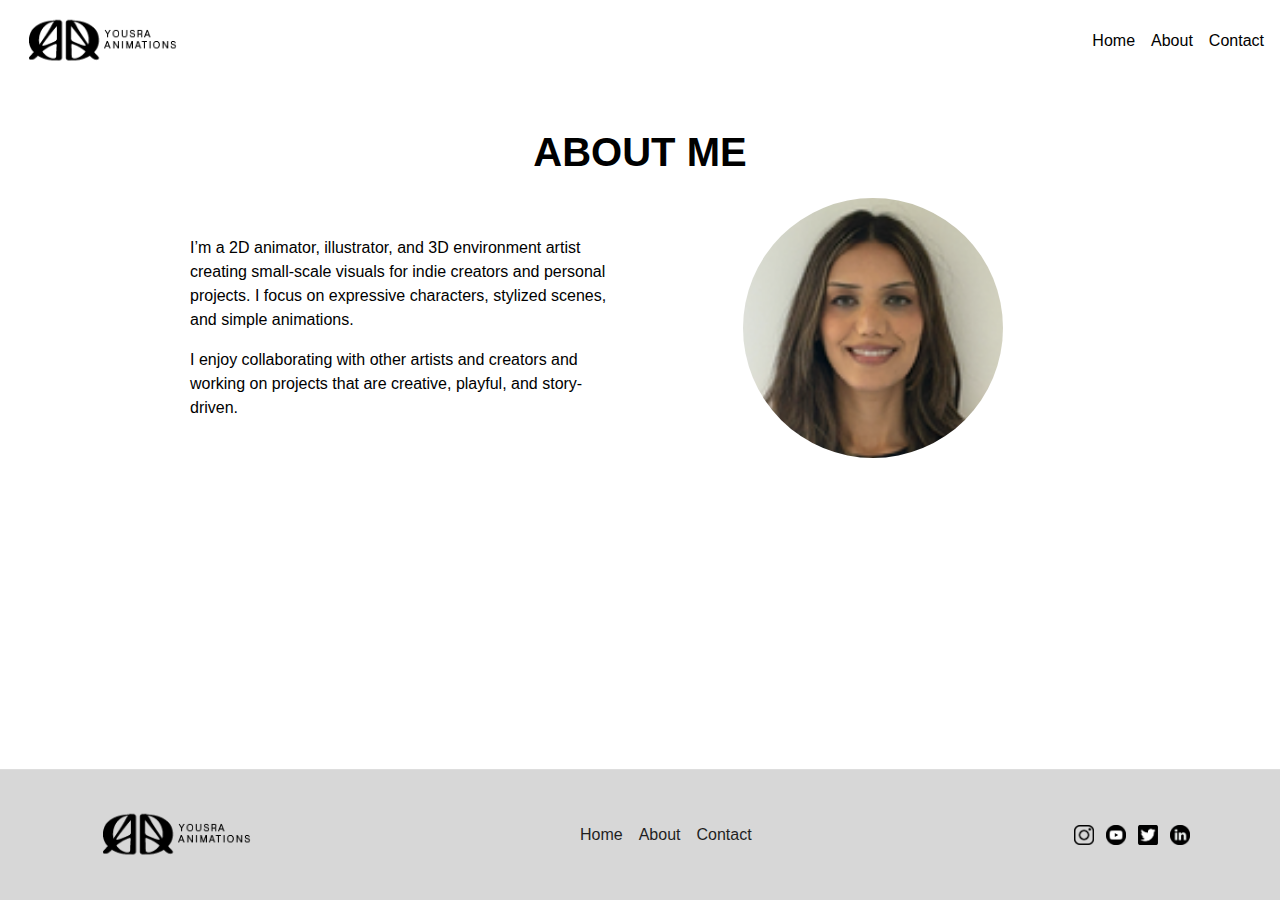
<file: about.html>
<!DOCTYPE html>
<html lang="en">
<head>
    <meta charset="UTF-8">
    <meta name="viewport" content="width=device-width, initial-scale=1.0">
    <title>About</title>
    <link rel="stylesheet" href="styles.css" />
</head>
<body>
    <!--------------------------------------------------------->
    <!----------------------- HEADER -------------------------->
    <!--------------------------------------------------------->
    <header class="site-header">
        <nav class="nav">
            <a class="brand" href="index.html">
                <img src="images/logo.png" alt="yousra animation" class="brand-logo" />
            </a>

            <!-- Request 1: Responsive Navigation with Hamburger Men -->
            <button class="menu-toggle" aria-label="Open navigation menu">☰</button>

            <ul class="nav-links">
                <li><a href="index.html">Home</a></li>
                <li><a href="about.html">About</a></li>
                <li><a href="contact.html">Contact</a></li>
            </ul>
        </nav>
    </header>
    <!--------------------------------------------------------->
    <!-----------------------  MAIN --------------------------->
    <!--------------------------------------------------------->
    <main>
    <section class="about">
        <div class="section-head">
            <h1>ABOUT ME</h1>
        </div>

         <div class="about-grid">
            <div class="about-text">
                <P>I’m a 2D animator, illustrator, and 3D environment artist creating small-scale visuals
                    for indie creators and personal projects. I focus on expressive characters, stylized
                    scenes, and simple animations.
                </P>

                <P>I enjoy collaborating with other artists and creators and working on projects that are
                   creative, playful, and story-driven.
                </P>
                
            </div>

            <div class="about-image">
                <img src="images/profile.png" alt="Portrait of yousra" />
            </div>

         </div>
    </section>
    </main>
    <!--------------------------------------------------------->
    <!----------------------- FOOTER -------------------------->
    <!--------------------------------------------------------->
    <footer class="site-footer">
          <div class="footer-inner">
            
                <div class="footer-brand">
                    <img src="images/logo.png" alt="Yousra logo" class="footer-logo" />
                </div>

                <nav class="footer-nav" aria-label="Footer navigation">
                    <a href="index.html">Home</a>
                    <a href="about.html">About</a>
                    <a href="contact.html">Contact</a>
                </nav>
                
                <div class="footer-social">
                     <a href="#" aria-label="Instagram">
                        <img src="images/insta.png" alt="isntagram" />
                     </a>
                     <a href="#" aria-label="YouTube">
                        <img src="images/yt.png" alt="youtube" />
                     </a>
                     <a href="#" aria-label="Twitter">
                        <img src="images/tw.png" alt="twitter" />
                     </a>
                     <a href="#" aria-label="LinkedIn">
                        <img src="images/in.png" alt="linkedin" />
                     </a>
                </div>

          </div>
    </footer>
    <!-- Request 3: Back to Top Button -->
    <button id="backToTop" aria-label="Back to top">Top</button>
    <script src="script.js"></script>
</body>
</html>
</file>
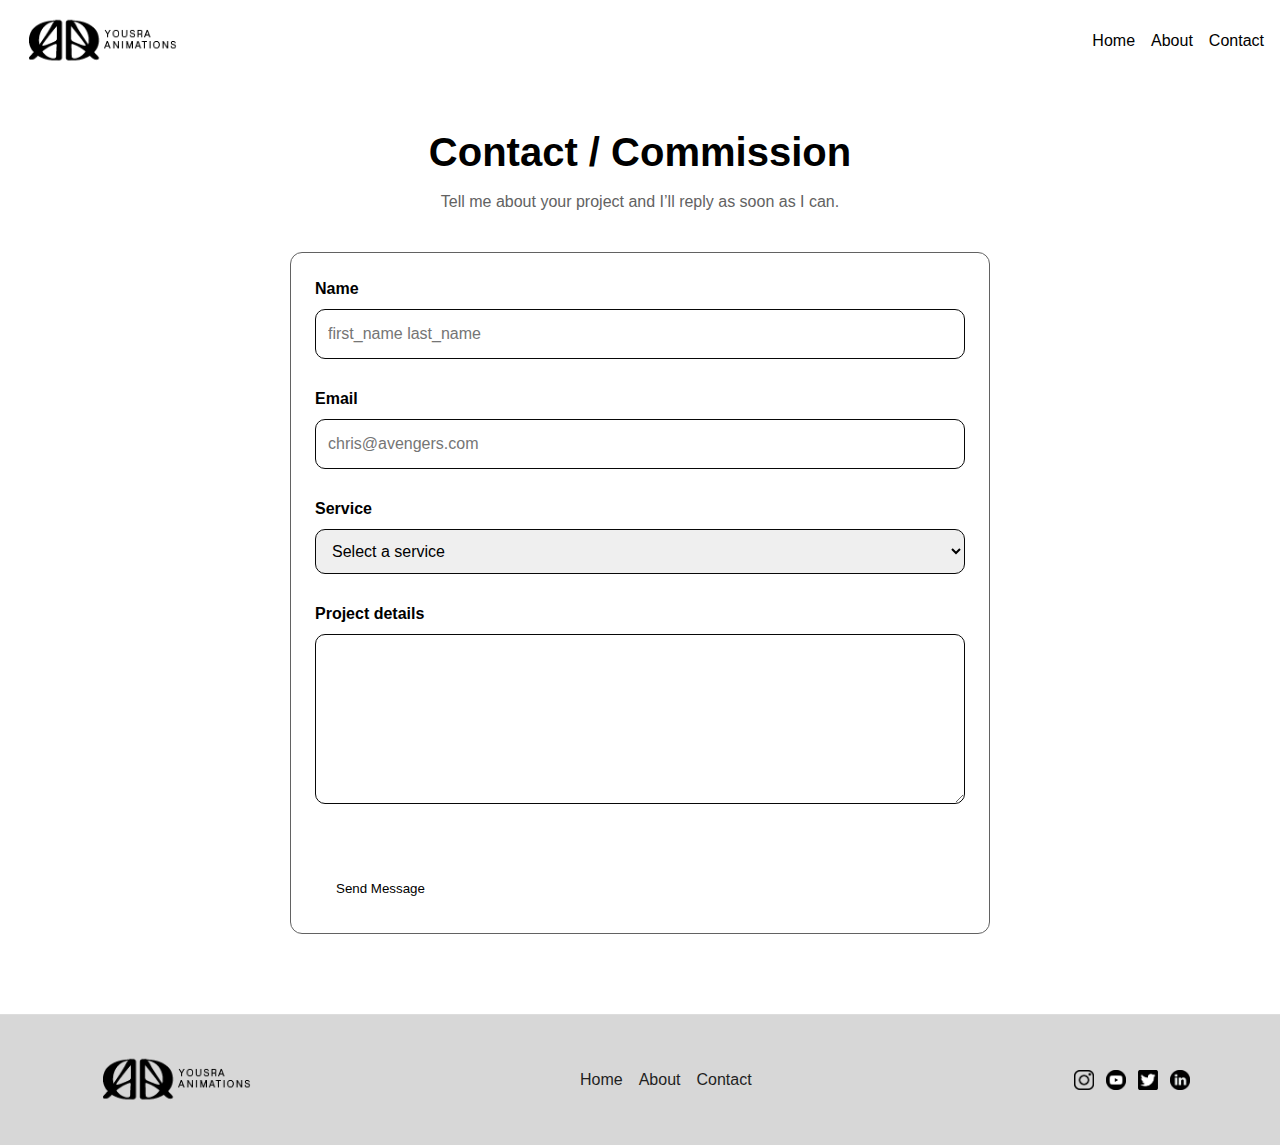
<file: contact.html>
<!DOCTYPE html>
<html lang="en">
<head>
    <meta charset="UTF-8">
    <meta name="viewport" content="width=device-width, initial-scale=1.0">
    <title>Contact</title>
    <link rel="stylesheet" href="styles.css" />
</head>
<body>
    <!--------------------------------------------------------->
    <!----------------------- HEADER -------------------------->
    <!--------------------------------------------------------->
    <header class="site-header">
        <nav class="nav">
            <a class="brand" href="index.html">
                <img src="images/logo.png" alt="yousra animation" class="brand-logo" />
            </a>
            <!--- Request 1 : Responsive Navigation with Hamburger Menu --->
            <button class="menu-toggle" aria-label="Open navigation menu">☰</button>

            <ul class="nav-links">
                <li><a href="index.html">Home</a></li>
                <li><a href="about.html">About</a></li>
                <li><a href="contact.html">Contact</a></li>
            </ul>
        </nav>
    </header>
    <!--------------------------------------------------------->
    <!-----------------------  MAIN --------------------------->
    <!--------------------------------------------------------->
    <main>
        <section class="contact">
            <div class="section-head">
                <h1>Contact / Commission</h1>
                <p>Tell me about your project and I’ll reply as soon as I can.</p>
            </div>

            <form class="contact-form" action="#" method="post" novalidate>

                

                <div class="form-row">
                    <label for="name">Name</label>
                    <input id="name" name="name" type="text" autocomplete="name" required placeholder="first_name last_name"/>
                    <p class="error-message"></p>  <!-- validation error msg-->
                </div>

                <div class="form-row">
                    <label for="email">Email</label>
                    <input id="email" name="email" type="email" autocomplete="email" required placeholder="chris@avengers.com" />
                    <p class="error-message"></p>  <!-- validation error msg-->
                </div>

                <div class="form-row">
                    <label for="service">Service</label>
                    <select id="service" name="service" required>
                        <option value="" selected disabled>Select a service</option>
                        <option value="portrait">Portrait Illustration</option>
                        <option value="animation">Character Animation</option>
                        <option value="environment">3D Environment</option>
                    </select>
                    <p class="error-message"></p>  <!-- validation error msg-->
                </div>

                 <div class="form-row">
                    <label for="details">Project details</label>
                    <textarea id="details" name="details" rows="6" required></textarea>
                    <p class="error-message"></p>  <!-- validation error msg-->
                 </div>

                 <p id="success-message"></p> <!-- validation success msg -->
                 <button class="btn primary" type="submit">Send Message</button>
            </form>
        </section>
    </main>
    <!--------------------------------------------------------->
    <!----------------------- FOOTER -------------------------->
    <!--------------------------------------------------------->
    <footer class="site-footer">
          <div class="footer-inner">
            
                <div class="footer-brand">
                    <img src="images/logo.png" alt="Yousra logo" class="footer-logo" />
                </div>

                <nav class="footer-nav" aria-label="Footer navigation">
                    <a href="index.html">Home</a>
                    <a href="about.html">About</a>
                    <a href="contact.html">Contact</a>
                </nav>
                
                <div class="footer-social">
                     <a href="#" aria-label="Instagram">
                        <img src="images/insta.png" alt="isntagram" />
                     </a>
                     <a href="#" aria-label="YouTube">
                        <img src="images/yt.png" alt="youtube" />
                     </a>
                     <a href="#" aria-label="Twitter">
                        <img src="images/tw.png" alt="twitter" />
                     </a>
                     <a href="#" aria-label="LinkedIn">
                        <img src="images/in.png" alt="linkedin" />
                     </a>
                </div>

          </div>
    </footer>
    <!-- Request 3: Back to Top Button -->
    <button id="backToTop" aria-label="Back to top">Top</button>

    <script src="script.js"></script>
</body>
</html>
</file>
<file: styles.css>
/* ------------------------- global ------------------------  */
html, body {
    margin: 0;
    padding: 0;
    font-family: Arial, Helvetica, sans-serif;
    line-height: 1.5;
}
/*updated assignment 2 : from assginemnt 2 feed back */
*, *::before, *::after {
  box-sizing: border-box;
}
/* ------------------------ page flex ----------------------  */
html, body {
     height: 100%;
}

body {
    min-height: 100vh;
    display: flex;
    flex-direction: column;
}
/* AI-assisted:  Used ChatGPT to get a sticky footer */
main {
  flex: 1; 
}
/* ------------------------ HEADER -------------------------  */
/* header container*/
.site-header {
    padding: 1rem 1rem;
    background: white;
}
/*nav container*/
.nav {
    display: flex;
    align-items: center;
    justify-content: space-between;
}
/*-nav container elements*/
/*--logo*/
.brand-logo {
  height: 50px;
  width: auto;
  display: block;
}
/*--links container*/
.nav-links {
  list-style: none;
  display: flex;
  gap: 1rem;
  margin: 0;
  padding: 0;
}
/*---links */
.nav a {
  text-decoration: none;
  color: black;
}
.nav a:hover {
  text-decoration: underline;
}
/* --------------------------HERO---------------------------  */
/*hero container*/
.hero{
    position: relative;
    min-height: 45vh;  
    display: flex;       
    align-items: center;
    justify-content: center;
    overflow: hidden;
    gap: 0.75rem;
}

/*hero elements*/
/*BG*/
.hero-bg {
    position: absolute; 
    inset: 0;  /*to stretch the image box*/        
    width: 100%;
    height: 100%;
    object-fit: cover;  /*to prevent stretching the image inside the image box*/
    z-index: -2;        /*to put the hero image behind the content of the hero*/
}
/*BG overlay*/
.hero-overlay {
    position: absolute;
    inset: 0;
    background: rgb(0, 0, 0);
    opacity: 0.6;   /* adjust: 0.3 lighter, 0.6 darker */
    z-index: -1;
}
/*content*/
.hero-content {
    text-align: center;
    max-width: 700px;  /*to prevent long lines*/
    padding: 2rem;
    color: white;
}
/*1 - content elements*/
/* - profile pic*/
.hero-profile {
    width: 120px;
    height: 120px;
    border-radius: 50%;
    object-fit: cover;
}

/* -text */
h1 {
    margin: 0;
    font-size: 2.5rem;
    line-height: 1.1;
}
.hero-kicker{
    margin: 0;
    font-size: 0.8rem;       
    letter-spacing: 0.09em; 
    margin-bottom: 2rem;          
}
.hero-subtitle{
    margin: 0;
    font-size: 0.9rem;
    max-width: 55ch; 
    margin-bottom: 1.5rem;
}

/* 2- hero buttons */
/*buton container*/
.hero-action {
    flex-wrap: wrap;
    display: flex; 
    gap: 1rem;
    justify-content: center;
    margin-top: 1.5rem;
}
/*buton general*/
.btn {
    padding: 0.75rem 1.25rem;
    border-radius: 999px;
    text-decoration: none;
    border: 1px solid white;
    color: white;
}
/*buton specific*/
.btn.primary {
    background: white;
    color: black;
}
/* ------------------------ services ---------------------------  */
/* each card in the services has two components */
/* 1- the icon iamge (service-icon) */
/* 2- the discription of the serivce (service-body)*/
.services {
    padding: 3rem 1.5rem;
}

.services-grid {
    display: grid;
    grid-template-columns: repeat(auto-fit, minmax(240px, 1fr));
    gap: 1rem;
    max-width: 1100px;
    margin: 0 auto;
}

.service-card {
    display: flex;
    flex-direction: column;
    align-items: center;
}

/* AI-assisted:  Used ChatGPT for this icon style */
.service-icon {
    width: 96px;
    height: 96px;
    border-radius: 50%;
    overflow: hidden;
    margin: 0 auto -2.5rem;
    background: #111;
    display: grid;
    place-items: center;
    z-index: 2;
    position: relative;
}
.service-card img {
    width: 100%;
    height: 160px;
    object-fit: cover;
}

.service-body {
    background: #fff;
    padding: 3rem 1.5rem 1.5rem; /* extra top space for the icon overlap */
    border-radius: 16px;
    text-align: center;
    box-shadow: 0 10px 25px rgba(0,0,0,0.08);
}
.service-card h3,
.service-card p {
    margin: 0;
    padding: 0 1rem;
}

.service-card h3 {

    padding-top: 0.9rem;
    padding-bottom: 1rem;
    font-size: 1.1rem;
}

.service-card p {
    padding-bottom: 1rem;
    opacity: 0.85;
}
/* ------------------------ Portfolio Grid---------------------------  */
.portfolio {
    padding: 3rem 1.5rem;

}

.work-grid {
    display: grid;
    grid-template-columns: repeat(auto-fit, minmax(220px, 1fr));
    gap: 1rem;
    max-width: 1100px;
    margin: 0 auto;
}
.work-card {
    border: 1px solid #ddd;
    border-radius: 12px;
    overflow: hidden;
    background: rgb(243, 243, 243);
}

.work-card img {
    width: 100%;
    height: 180px;
    object-fit: cover;
    display: block;
}

.work-card h3,
.work-card p {
    margin: 0;
    padding: 0 1rem;
}

.work-card h3 {
    padding-top: 0.9rem;
    font-size: 1.1rem;
}

.work-card p {
    padding-top: 0.9rem;
    font-size: 85%;
    padding-bottom: 1rem;
    opacity: 0.7;
}
/* ---------------  Portfolio & SERVICES ---------------------  */
.section-head {
    max-width: 700px;
    margin: 0 auto 1.5rem;
    text-align: center;
}
.section-head p {
    color: #626262;
    padding-bottom: 0.9rem;
}
/* ------------------------ FOOTER ---------------------------  */
.site-footer {
    background-color: #d7d7d7;
    padding: 2.5rem 1.5rem;
    border-top: 1px solid #ddd;
    margin-top: 2rem;
}

.footer-inner {
    max-width: 1100px;
    margin: 0 auto;
    display: flex;
    gap: 2rem;
    align-items: center;
    justify-content: space-between;
    flex-wrap: wrap;
}

.footer-logo {
    height: 50px;
    width: auto;
    display: block;
}

.footer-nav {
    display: flex;
    gap: 1rem;
}

.footer-nav a {
    text-decoration: none;
    color: black;
    opacity: 0.85;
}

.footer-nav a:hover {
    opacity: 1;
    text-decoration: underline;
}

.footer-social {
    display: flex;
    gap: 0.75rem;
}

.footer-social img {
    width: 20px;
    height: 20px;
    display: block;
}

.footer-copy {
    margin: 1.5rem 0 0;
    text-align: center;
    opacity: 0.7;
    font-size: 0.9rem;
}

/* ------------------------ about me style ---------------------------  */
.about {
    padding: 3rem 1.5rem;
}

.about-grid {
    display: grid;
    grid-template-columns: repeat(auto-fit, minmax(260px, 1fr));
    gap: 2rem;
    max-width: 900px;
    margin: 0 auto;
    align-items: center;
}

.about-image img {
    width: 100%;
    max-width: 260px;
    border-radius: 50%;
    display: block;
    margin: 0 auto;
}
/* ------------------------ contact style ----------------------------  */
.contact {
    padding: 3rem 1.5rem;
}

.contact-form {
    max-width: 700px;
    margin: 0 auto;
    border: 1px solid #626262;
    border-radius: 12px;
    padding: 1.5rem;
    background: white;
}

.form-row {
    display: grid;
    gap: 0.5rem;
    margin-bottom: 1rem;
}

.form-row label {
    font-weight: 600;
}

.contact-form input,
.contact-form select,
.contact-form textarea {
    font: inherit;
    padding: 0.75rem;
    border: 1px solid #080808;
    border-radius: 10px;
}

/* AI-assisted:  Used ChatGPT to achieve Accessibility: visible focus for keyboard users */
.contact-form input:focus,
.contact-form select:focus,
.contact-form textarea:focus,
.contact-form button:focus {
    outline: 3px solid rgba(0, 0, 0, 0.35);
     outline-offset: 2px;
}
/* ----------------------------------------------------------------------*/
/* ------- Request 1: Responsive Navigation with Hamburger Men ----------*/
/* ----------------------------------------------------------------------*/
.menu-toggle {
  display: none;
  background: none;
  border: none;
  font-size: 2rem;
  cursor: pointer;
}
/*mobile media query
here we are changing the appearnace of the navigation links 
and showing the hamburger icon */
@media (max-width: 768px) {
    .menu-toggle { /* to show the hamburger button*/ 
        display: block;
    }
    .nav { /*to move the nav contents to the next line*/
        flex-wrap: wrap;
    }

    .nav-links {  /*hides the links be default and set them up in a column*/
        display: none;
        width: 100%;
        flex-direction: column;
        margin-top: 1rem;
    }
    .nav-links.show { /*to toggle show vs hide in js*/
        display: flex;
    }
}
/* ----------------------------------------------------------------------*/
/* ---------- Request 2: Form Validation with Error Messages ------------*/
/* ----------------------------------------------------------------------*/

.error-message {
  color: #b00020;
  font-size: 0.85rem;
  margin: 0.25rem 0 0;
}

#success-message {
  color: #1b5e20;
  font-weight: 600;
  margin: 0.5rem 0 1rem;
  min-height: 1.2rem;
}
/* ----------------------------------------------------------------------*/
/* ----------------  Request 3: Back to Top Button ----------------------*/
/* ----------------------------------------------------------------------*/
#backToTop {
    display: none;
    position: fixed;
    bottom: 20px;
    right: 20px;
    padding: 0.75rem 1rem;
    border: none;
    border-radius: 999px;
    background: rgba(0, 0, 0, 0.4);
    color: white;
    cursor: pointer;
    z-index: 1000;  /* so the button stays above images */
}
#backToTop:hover {
  background: rgba(0,0,0,0.7);
}

#backToTop.visible {
  display: block;
}

/* ----------------------------------------------------------------------*/
/* --------  Request 4: Dynamic Content Rendering from Data -------------*/
/* ----------------------------------------------------------------------*/
.work-category {
  font-size: 0.8rem;
  font-weight: 700;
  text-transform: uppercase;
  letter-spacing: 0.05em;
  color: #555;
  padding-top: 0.75rem;
  margin: 0;
}

/* ----------------------------------------------------------------------*/
/* ----------------  Request 6: Live Filtering or Search ----------------*/
/* ----------------------------------------------------------------------*/
.filter-buttons {
  display: flex;
  flex-wrap: wrap;
  gap: 0.75rem;
  justify-content: center;
  margin: 0 auto 1.5rem;
  max-width: 1100px;
}

.filter-btn {
  padding: 0.6rem 1rem;
  border: 1px solid #333;
  border-radius: 999px;
  background: white;
  color: black;
  cursor: pointer;
  font: inherit;
}

.filter-btn.active {
  background: black;
  color: white;
}

/* this is for : searching by a keyword */
.search-bar {
  display: flex;
  justify-content: center;
  margin-bottom: 1rem;
}

#project-search {
  padding: 0.6rem 1rem;
  border: 1px solid #ccc;
  border-radius: 999px;
  width: 250px;
}
</file>
